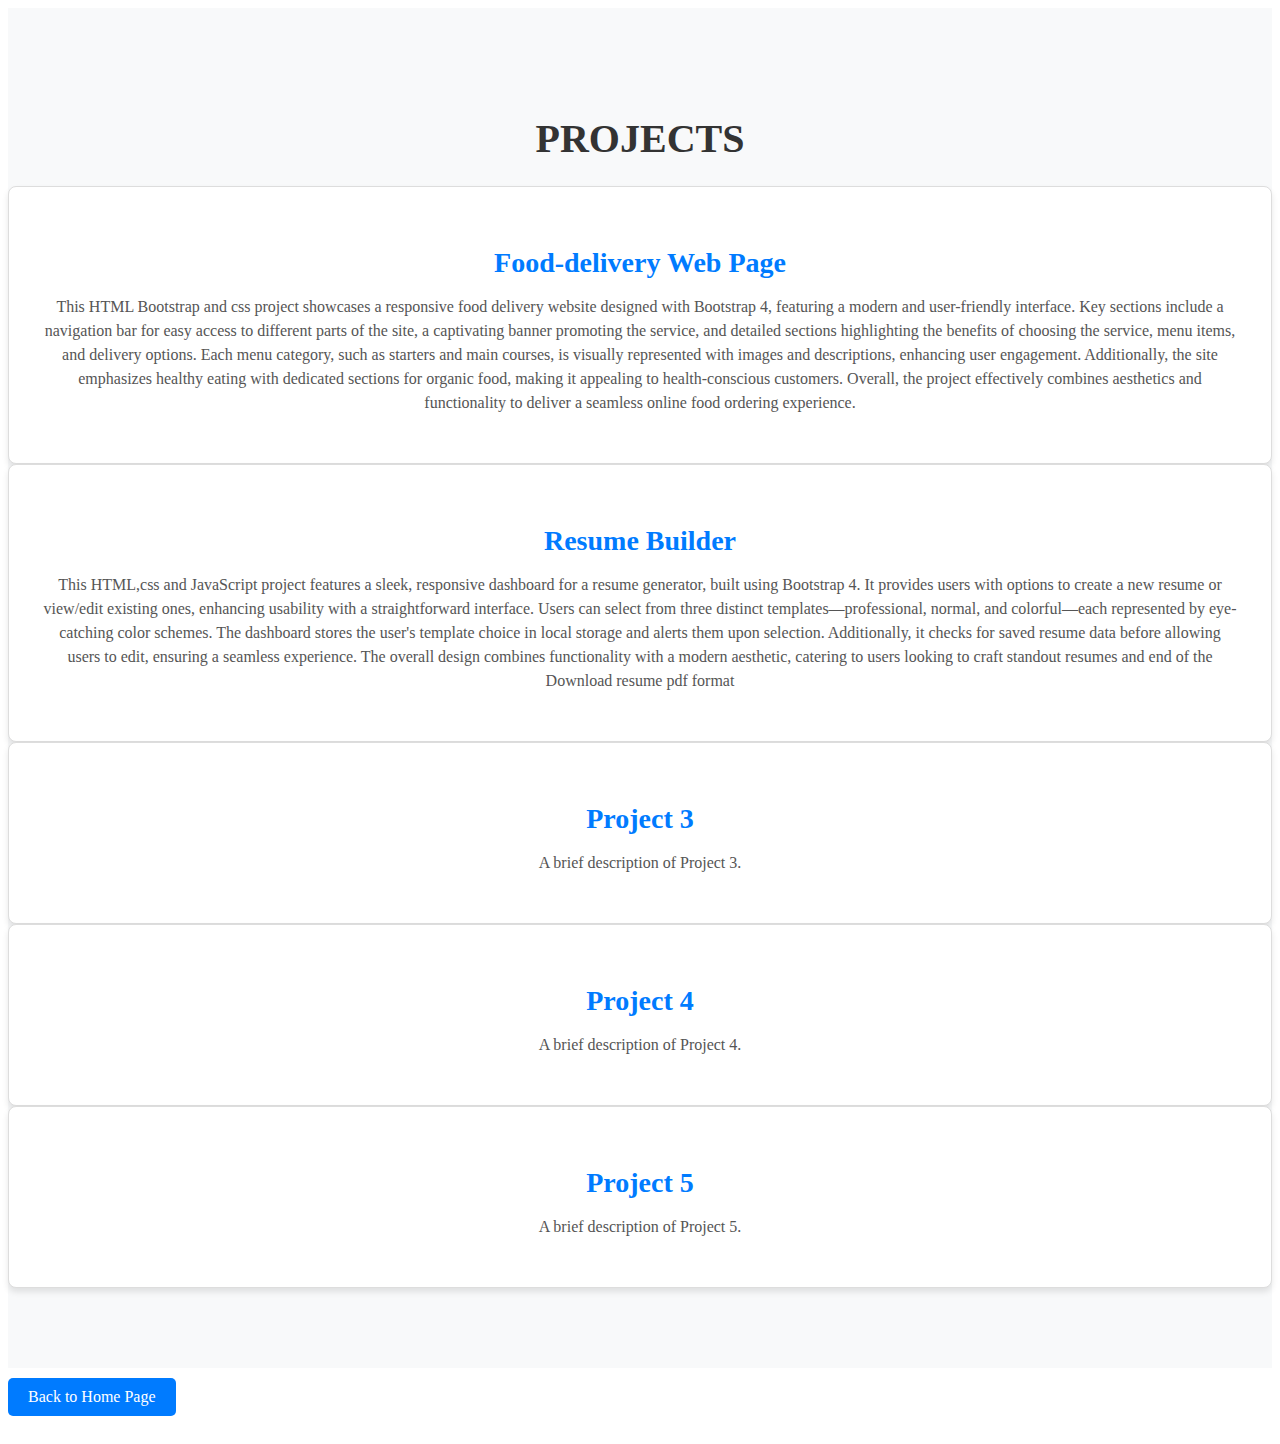
<file: project.html>
<!DOCTYPE html>
<html lang="en">
<head>
    <meta charset="UTF-8">
    <meta name="viewport" content="width=device-width, initial-scale=1.0">
    <title>Document</title>
</head>


<style>
    /* Project Section Styling */
.projects-section {
  padding: 5rem 0;
  background-color: #f8f9fa;
  text-align: center;
}

.projects-section-heading {
  font-size: 2.5rem;
  color: #333;
  margin-bottom: 1.5rem;
  font-weight: 700;
  text-transform: uppercase;
}

.project-link {
  text-decoration: none;
  color: inherit;
}

.project-card {
  padding: 2rem;
  border-radius: 8px;
  background-color: #ffffff;
  border: 1px solid #ddd;
  box-shadow: 0 4px 6px rgba(0, 0, 0, 0.1);
  transition: transform 0.3s ease, box-shadow 0.3s ease;
}

.project-card h3 {
  font-size: 1.75rem;
  color: #007bff;
  margin-bottom: 0.5rem;
  font-weight: 600;
}

.project-card p {
  font-size: 1rem;
  color: #555;
  line-height: 1.5;
}

.project-card:hover {
  transform: translateY(-5px);
  box-shadow: 0 6px 10px rgba(0, 0, 0, 0.15);
}

@media (max-width: 768px) {
  .project-card h3 {
    font-size: 1.5rem;
  }
  .project-card p {
    font-size: 0.9rem;
  }
}

.back-button {
      display: inline-block;
      margin: 10px 0 20px;
      padding: 10px 20px;
      background-color: #007bff;
      color: white;
      text-decoration: none;
      border-radius: 5px;
      font-size: 1rem;
      text-align: center;
    }

    .back-button:hover {
      background-color: #0056b3;
    }

</style>
<body>
  
    <div class="projects-section py-5 bg-light text-center" id="projectsSection">
        <div class="container">
          <h1 class="projects-section-heading mb-4">Projects</h1>
          <div class="row">
            <div class="col-12 col-md-4 mb-4">
              <a href="http://127.0.0.1:5501/index.html" target="_blank" class="project-link">
                <div class="project-card p-4 border rounded">
                  <h3>Food-delivery Web Page</h3>
                  <p>This HTML Bootstrap and css project showcases a responsive food delivery website designed with Bootstrap 4, featuring a modern and user-friendly interface. Key sections include a navigation bar for easy access to different parts of the site, a captivating banner promoting the service, and detailed sections highlighting the benefits of choosing the service, menu items, and delivery options. Each menu category, such as starters and main courses, is visually represented with images and descriptions, enhancing user engagement. Additionally, the site emphasizes healthy eating with dedicated sections for organic food, making it appealing to health-conscious customers. Overall, the project effectively combines aesthetics and functionality to deliver a seamless online food ordering experience.</p>
                </div>
              </a>
            </div>
            <div class="col-12 col-md-4 mb-4">
              <a href="http://127.0.0.1:5502/dashboard.html" target="_blank" class="project-link">
                <div class="project-card p-4 border rounded">
                  <h3>Resume Builder</h3>
                  <p>This HTML,css and JavaScript project features a sleek, responsive dashboard for a resume generator, built using Bootstrap 4. It provides users with options to create a new resume or view/edit existing ones, enhancing usability with a straightforward interface. Users can select from three distinct templates—professional, normal, and colorful—each represented by eye-catching color schemes. The dashboard stores the user's template choice in local storage and alerts them upon selection. Additionally, it checks for saved resume data before allowing users to edit, ensuring a seamless experience. The overall design combines functionality with a modern aesthetic, catering to users looking to craft standout resumes and end of the Download resume pdf format</p>
                </div>
              </a>
            </div>
            <div class="col-12 col-md-4 mb-4">
              <a href="https://example.com/project3" target="_blank" class="project-link">
                <div class="project-card p-4 border rounded">
                  <h3>Project 3</h3>
                  <p>A brief description of Project 3.</p>
                </div>
              </a>
            </div>

            <div class="col-12 col-md-4 mb-4">
                <a href="https://example.com/project3" target="_blank" class="project-link">
                  <div class="project-card p-4 border rounded">
                    <h3>Project 4</h3>
                    <p>A brief description of Project 4.</p>
                  </div>
                </a>
              </div>


              <div class="col-12 col-md-4 mb-4">
                <a href="https://example.com/project3" target="_blank" class="project-link">
                  <div class="project-card p-4 border rounded">
                    <h3>Project 5</h3>
                    <p>A brief description of Project 5.</p>
                  </div>
                </a>
              </div>


          </div>
        </div>
      </div>
      <a href="index.html" class="back-button">Back to Home Page</a>
</body>
</html>
</file>
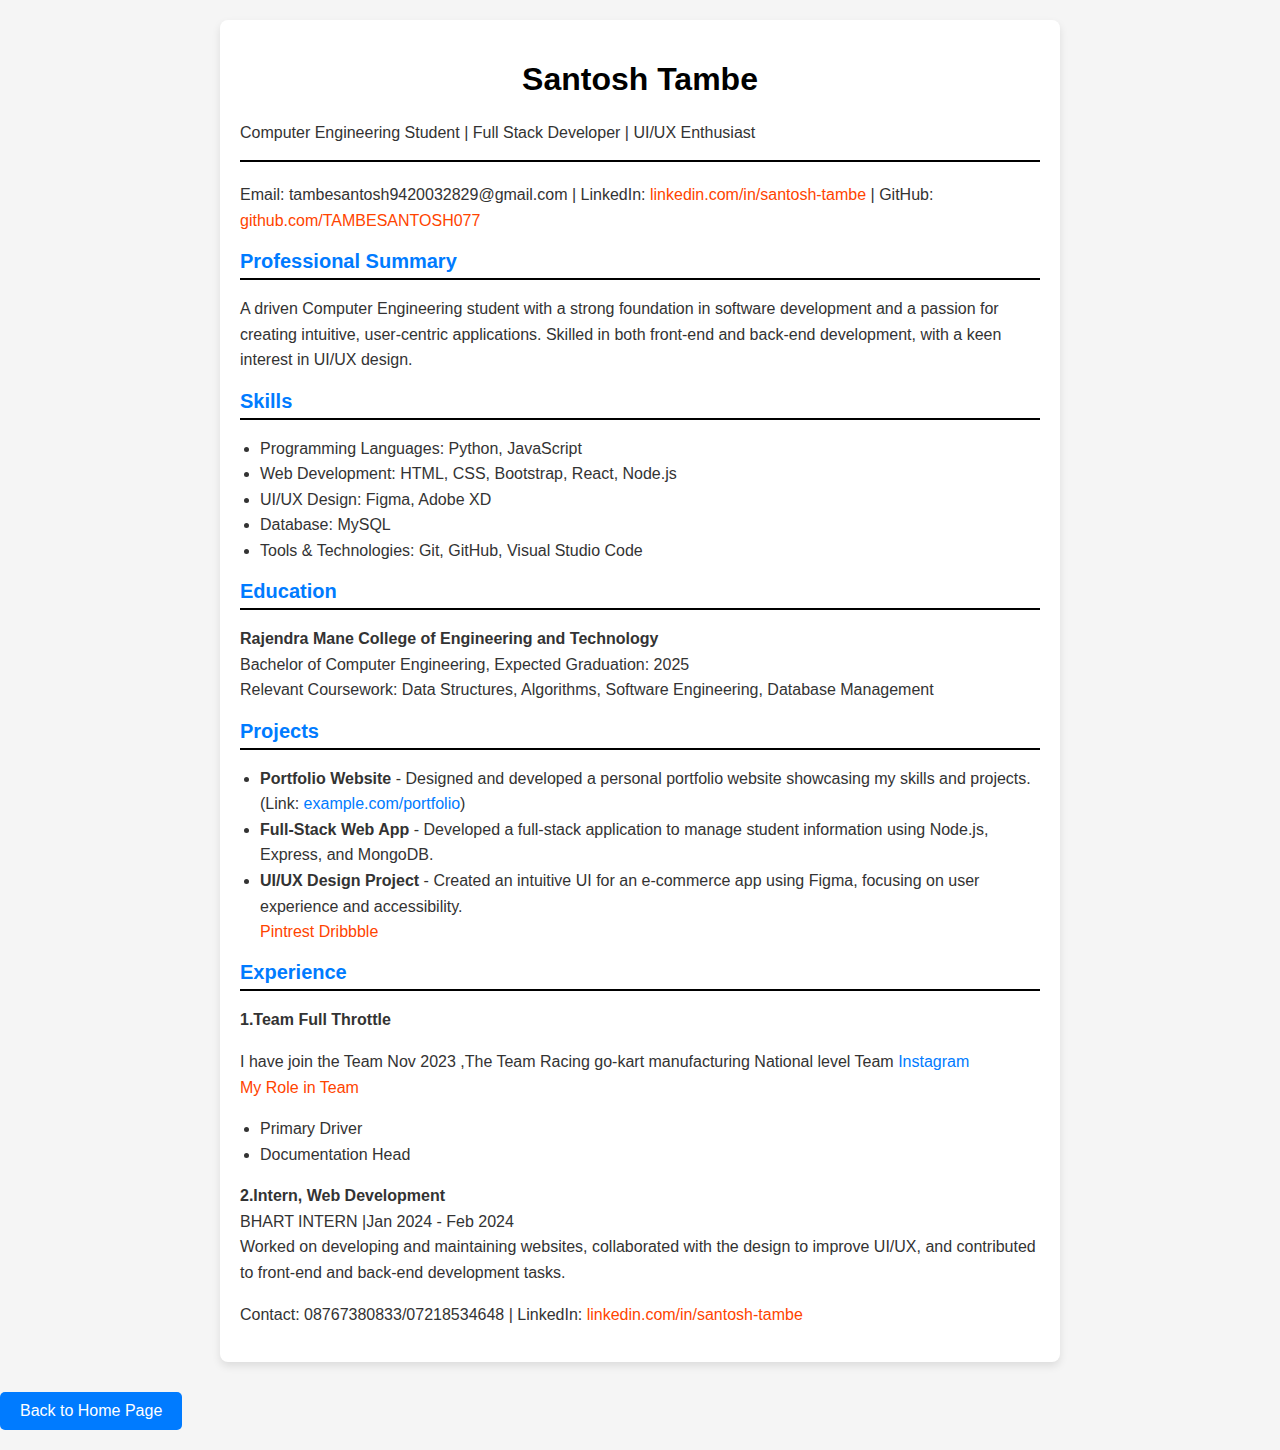
<file: resume.html>
<!DOCTYPE html>
<html lang="en">

<head>
  <meta charset="UTF-8">
  <meta name="viewport" content="width=device-width, initial-scale=1.0">
  <link rel="stylesheet" href="style.css">
  <title>Professional Engineering Student Resume</title>
</head>
<style>
  /* General Styles */
  body {
    font-family: Arial, sans-serif;
    color: #333;
    background-color: #f5f5f5;
    margin: 0;
    padding: 0;
  }

  .container {
    max-width: 800px;
    background-color: #ffffff;
    padding: 20px;
    margin: 20px auto;
    border-radius: 8px;
    box-shadow: 0 4px 8px rgba(0, 0, 0, 0.1);
  }

  h1, h2 {
    color: #333;
    text-align: center;
  }

  hr {
    border: 1px solid #000000;
    margin: 10px 0 20px;
  }

  /* Section Headings */
  h2 {
    font-size: 1.5rem;
    border-bottom: 2px solid #000000;
    padding-bottom: 5px;
    margin-bottom: 15px;
  }

  /* Text Formatting */
  p, ul {
    line-height: 1.6;
    font-size: 1rem;
    margin-bottom: 15px;
  }

  ul {
    padding-left: 20px;
  }

  /* Contact Information */
  .contact-info {
    font-size: 0.9rem;
    color: #555;
    text-align: center;
    margin-bottom: 10px;
  }

  /* Footer */
  .footer {
    text-align: center;
    font-size: 0.9rem;
    color: #555;
    margin-top: 20px;
  }

  /* Button Styles */
  a {
    color: #007bff;
    text-decoration: none;
  }

  a:hover {
    text-decoration: underline;
  }

  .back-button {
      display: inline-block;
      margin: 10px 0 20px;
      padding: 10px 20px;
      background-color: #007bff;
      color: white;
      text-decoration: none;
      border-radius: 5px;
      font-size: 1rem;
      text-align: center;
    }

    .back-button:hover {
      background-color: #0056b3;
    }
    .head{
      text-align: left;
      color: #007bff;
      font-size: 20px;
    }
    .text-center-head{
      color: #000000;
    }
    .acer{
      color: #ff4400;

    }
</style>
<body>

  <div class="container my-5">


    <h1 class="text-center-head" class="sbt">Santosh Tambe</h1>
    <p class="text-center">Computer Engineering Student | Full Stack Developer | UI/UX Enthusiast</p>
    <hr>

 
    <div class="text-center mb-4">
      <p>Email: tambesantosh9420032829@gmail.com | LinkedIn: <a href="https://linkedin.com/in/santosh-tambe" class="acer">linkedin.com/in/santosh-tambe</a> | GitHub: <a href="https://github.com/TAMBESANTOSH077"class="acer">github.com/TAMBESANTOSH077</a></p>
    </div>

   
    <h2 class="head">Professional Summary</h2>
    <p>A driven Computer Engineering student with a strong foundation in software development and a passion for creating intuitive, user-centric applications. Skilled in both front-end and back-end development, with a keen interest in UI/UX design.</p>

  
    <h2 class="head">Skills</h2>
    <ul>
      <li>Programming Languages:  Python, JavaScript</li>
      <li>Web Development: HTML, CSS, Bootstrap, React, Node.js</li>
      <li>UI/UX Design: Figma, Adobe XD</li>
      <li>Database: MySQL</li>
      <li>Tools & Technologies: Git, GitHub, Visual Studio Code</li>
    </ul>

   
    <h2 class="head">Education</h2>
    <p><strong>Rajendra Mane College of Engineering and Technology</strong><br>
      Bachelor of Computer Engineering, Expected Graduation: 2025<br>
      Relevant Coursework: Data Structures, Algorithms, Software Engineering, Database Management</p>

    
    <h2 class="head">Projects</h2>
    <ul>
      <li><strong>Portfolio Website</strong> - Designed and developed a personal portfolio website showcasing my skills and projects. (Link: <a href="http://127.0.0.1:5500/index.html">example.com/portfolio</a>)</li>
      <li><strong>Full-Stack Web App</strong> - Developed a full-stack application to manage student information using Node.js, Express, and MongoDB.</li>
      <li><strong>UI/UX Design Project</strong> - Created an intuitive UI for an e-commerce app using Figma, focusing on user experience and accessibility.</li>
          <a href="https://in.pinterest.com/santoshtambe1364/" class="acer">Pintrest</a>
          <a href="http://127.0.0.1:5501/index.html" class="acer">Dribbble</a>
    </ul>

    <!-- Experience Section -->
    <h2 class="head">Experience</h2>
    <p style="font-weight: bold;">1.Team Full Throttle</p>
       <p>I have join the Team Nov 2023 ,The Team Racing go-kart manufacturing National level Team <a href="https://www.instagram.com/tft_racing/" >Instagram</a>
     <br> <span style="color: #ff4400;"> My Role in Team
        <ul>
          <li>Primary Driver</li>
          <li>Documentation Head</li>
        </ul>
      </span></p>
    <p><strong>2.Intern, Web Development</strong><br>
      BHART INTERN |Jan 2024 - Feb 2024<br>
      Worked on developing and maintaining websites, collaborated with the design  to improve UI/UX, and contributed to front-end and back-end development tasks.</p>


    <div class="text-center mt-4">
      <p>Contact: 08767380833/07218534648 | LinkedIn: <a href="https://linkedin.com/in/santosh-tambe"class="acer">linkedin.com/in/santosh-tambe</a></p>
    </div>
  </div>
  <a href="index.html" class="back-button">Back to Home Page</a>
</body>

</html>
</file>
<file: style.css>
#navItem1 {
  color: #ffffff;
  font-family: "Roboto";
}

#navItem2 {
  color: #ffffff;
  font-family: "Roboto";
}

#navItem3 {
  color: #ffffff;
  font-family: "Roboto";
}

#navItem4 {
  color: #ffffff;
  font-family: "Roboto";
}

.head {
  color: #3dd4ca;

}

.home-portfolio-section {
  background-color: #D8DEF1;
  padding: 66px;
}

.img {
  width: 615px;
  height: 550px;
  padding: 50px;
  margin: 50px;
}


.home-portfolio-section-para {
  color: #000000;
  font-family: "Roboto";
  font-size: 18px;
}

.home-portfolio-section-heading {
  color: #1C0444;
  font-size: 46px;
  font-family: Luckiest Guy;
  font-weight: bold;
}

.sp {
  color: #FF0909;
  font-size: 46px;
  font-family: Luckiest Guy;
  font-weight: bold;
}

.home-portfolio-section-subpara {
  color: #000000;
  font-family: "Roboto";
  font-size: 19px;
}

.contact-button {
  background-color: #FF0909;
  font-family: "Roboto";
  font-size: 16px;
  border-width: 0px;
  padding: 6px;
  color: #ffffff;
}

.home-portfolio-section-description {

  margin: 50px;
  padding: 50px;
  margin-left: 120px;
}



.about-section {
  background-color: #F5F5F5;
  padding: 66px;
  background-size: cover;

}

.about-section-heading {
  color: #000000;
  font-family: "Roboto";
  font-size: 36px;
}

.about-section-para {
  color: #000000;
  font-family: "Roboto";
}

.button1 {

  background-color: #847B7B;
  font-size: 16px;
  border-width: 0px;
  padding: 8px;
  color: #ffffff;

}

.image {

  width: 492.07px;
  height: 438.92px;

}

.button2 {

  background-color: #FF0909;
  font-size: 16px;
  border-width: 0px;
  padding: 8px;
  color: #ffffff;

}

.about-section-description {

  margin: 50px;
  padding: 50px;
}

.follow-bg-container {

  background-color: #9BC9D3;
}

.follow-us-section-heading {
  text-align: center;
  color: #FF0909;
  font-family: "Roboto";
  font-size: 28px;
  font-weight: 700;
}

.follow-us-icon-container {
  background-color: #faf7e8;
  width: 80px;
  height: 80px;
  border-radius: 40px;
  margin: 15px;
  padding-top: 22px;
  padding-bottom: 14px;
  padding-right: 16px;
  padding-left: 22px;
}

.icon {
  color: #d0b200;
  font-size: 35px;
}

.insta {

  margin-top: 70px;
  font-size: 18px;

}

#fa {
  margin-right: 1500px;
}

.follow-us-icon-container {
  margin: 0 10px;
}

.icon {
  font-size: 2rem;
  margin-bottom: 5px;
}

.insta {
  text-align: center;
}

.follow-bg-container {
  background-color: #9BC9D3;
}

.follow-us-icon-container {
  margin: 0 10px;
}

.icon {
  font-size: 2rem;
  margin-bottom: 5px;
  color: #000;
}

.social-name {
  font-size: 1rem;
  color: #000;
  text-align: center;
  margin-top: 5px;
}

.follow-us-icon-container {
  margin: 0 15px;
}

.icon {
  font-size: 2rem;
  color: #000;
}

.social-name {
  font-size: 1rem;
  color: #000;
  text-align: center;
  margin-top: 10px;
}

.follow-us-icon-container {
  margin: 0 10px;
}

.icon {
  font-size: 2rem;
  color: #000;
}

.social-name {
  font-size: 1rem;
  color: #000;
  text-align: center;
  margin-top: 20px;
}

.img-section img,
.about-section img {
  max-width: 100%;
  height: auto;
}

.home-portfolio-section,
.about-section {
  padding: 1rem;
}


.navbar-brand h1 {
  font-size: 1.5rem;
}

.navbar-toggler {
  margin-top: 5px;
}


.home-portfolio-section .container,
.about-section .container,
.follow-us-section .container {
  padding: 0 15px;
}

.contact-button,
.button1,
.button2 {
  width: 100%;
  margin-top: 10px;
}


.follow-us-icon-container {
  margin: 0 5px;
}

.follow-us-section-heading {
  font-size: 1.5rem;
}


.healthy-food-section-heading,
.about-section-heading {
  font-size: 1.8rem;
}


@media (max-width: 576px) {
  .navbar-nav {
    text-align: center;
  }

  .follow-us-icon-container {
    margin-bottom: 10px;
  }

  .home-portfolio-section .row,
  .about-section .row {
    flex-direction: column-reverse;
  }
}

html {
  scroll-behavior: smooth;
}
.im{
  width: 140px;
  height: 60px;
}

.tej{
  color: #3dd4ca;
  text-align: center;
  font-family: "roboto";
}
</file>
